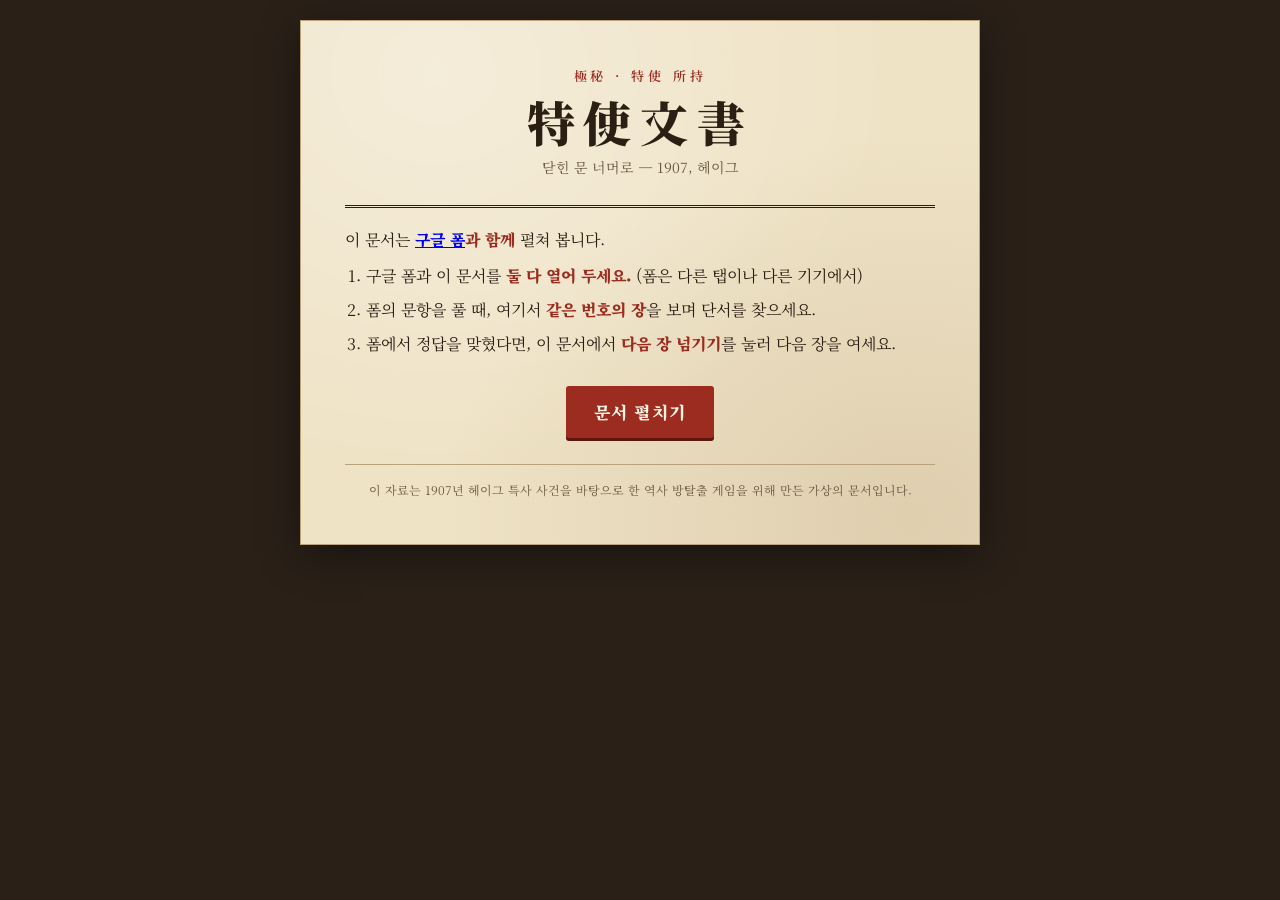
<file: index.html>
<!doctype html>
<html lang="ko">
<head>
<meta charset="utf-8">
<meta name="viewport" content="width=device-width, initial-scale=1, viewport-fit=cover">
<meta name="theme-color" content="#2a2018">
<title>特使文書 — 1907, 헤이그</title>
<link rel="preconnect" href="https://fonts.googleapis.com">
<link rel="preconnect" href="https://fonts.gstatic.com" crossorigin>
<link href="https://fonts.googleapis.com/css2?family=IBM+Plex+Mono:wght@500&family=Noto+Sans+KR:wght@400;700&family=Noto+Serif+KR:wght@400;600;900&display=swap" rel="stylesheet">
<style>
/* 특사가 지니고 다니는 한 권의 문서: 상황마다 한 장씩 이어서 펼친다 */
:root {
  --desk: #2a2018; --paper: #efe3c6; --paper2: #e6d6b2; --ink: #2b1f14; --ink-soft: #6a5640;
  --rule: #b9a27a; --seal: #9b2c1f; --seal-ink: #fbf3e2;
  --serif: 'Noto Serif KR', 'Nanum Myeongjo', 'Batang', serif;
  --sans: 'Noto Sans KR', 'Malgun Gothic', sans-serif;
  --mono: 'IBM Plex Mono', ui-monospace, 'D2Coding', monospace;
  color-scheme: light;
}
* { box-sizing: border-box; -webkit-tap-highlight-color: transparent; }
html { background: var(--desk); }
body { margin: 0; background: var(--desk); color: var(--ink); font-family: var(--serif); font-size: 16px; line-height: 1.75;
  padding: 20px max(12px, env(safe-area-inset-left)) 48px max(12px, env(safe-area-inset-right)); }
button, input { font: inherit; color: inherit; }
[hidden] { display: none !important; }
b { font-weight: 900; }

.sheet { max-width: 680px; margin: 0 auto; background: var(--paper);
  background-image: radial-gradient(ellipse at 20% 10%, rgba(255,255,255,.35), transparent 60%), radial-gradient(ellipse at 90% 95%, rgba(120,80,30,.14), transparent 55%);
  border: 1px solid var(--rule); box-shadow: 0 10px 40px rgba(0,0,0,.44); padding: clamp(20px, 5vw, 44px); display: flex; flex-direction: column; gap: 26px; }

/* 제호 */
.mast { display: flex; flex-direction: column; align-items: center; gap: 6px; text-align: center; }
.mast .tag { font-size: 13px; letter-spacing: .3em; color: var(--seal); font-weight: 600; }
.mast h1 { font-weight: 900; font-size: clamp(34px, 9vw, 48px); letter-spacing: .18em; margin: 0; line-height: 1.15; }
.mast .sub { margin: 0; font-size: 14px; color: var(--ink-soft); }

/* 시작 안내 */
.notice { margin: 0; border-top: 3px double var(--ink); padding-top: 18px; }
.notice ol { margin: 8px 0 0; padding-left: 1.3em; display: flex; flex-direction: column; gap: 6px; }
.notice b { color: var(--seal); }
.start { align-self: center; }

/* 상황 꼬리표 */
.tabs { display: flex; overflow-x: auto; border-top: 3px double var(--ink); border-bottom: 1px solid var(--ink); margin: 0 calc(-1 * clamp(20px, 5vw, 44px)); padding: 0 calc(clamp(20px, 5vw, 44px) - 6px); scrollbar-width: none; }
.tabs::-webkit-scrollbar { display: none; }
.tab { flex: 1 0 auto; min-width: 92px; background: none; border: none; color: var(--ink-soft); padding: 10px 8px; cursor: pointer; display: flex; flex-direction: column; align-items: center; line-height: 1.35; font-family: var(--serif); }
.tab .k { font-size: 11.5px; letter-spacing: .04em; white-space: nowrap; }
.tab .t { font-size: 15.5px; font-weight: 900; white-space: nowrap; }
.tab[aria-selected="true"] { color: var(--seal); background: var(--paper2); box-shadow: inset 0 -3px 0 var(--seal); }
.tab:disabled { opacity: .4; cursor: default; }

/* 한 장 */
.leaf { display: flex; flex-direction: column; gap: 28px; }
.lead { margin: 0; text-align: center; color: var(--ink-soft); font-size: 15px; }
section { display: flex; flex-direction: column; gap: 12px; }
h2 { font-weight: 900; font-size: 21px; margin: 0; display: flex; align-items: baseline; gap: 10px; flex-wrap: wrap; }
h2 .hj { font-size: 14px; font-weight: 600; color: var(--seal); letter-spacing: .12em; }
.intro { margin: 0; color: var(--ink-soft); }
ol.law { list-style: none; margin: 0; padding: 0; display: flex; flex-direction: column; gap: 12px; }
ol.law > li { display: grid; grid-template-columns: 4.2em minmax(0, 1fr); gap: 8px; }
ol.law ul { margin: 6px 0 0; padding-left: 1.1em; }
.jo { font-weight: 900; color: var(--seal); }
.ex { background: var(--paper2); border-left: 3px solid var(--seal); padding: 10px 14px; font-size: 15px; }
.note { font-size: 14px; color: var(--ink-soft); margin: 0; }
.mono { font-family: var(--mono); letter-spacing: .14em; white-space: nowrap; }
.given { display: flex; flex-wrap: wrap; gap: 8px 22px; justify-content: center; font-size: 15px; }
.given b { color: var(--seal); }
.steps { display: flex; flex-direction: column; gap: 10px; background: var(--paper2); border: 1px solid var(--rule); padding: 16px 18px; }
.steps p { margin: 0; display: grid; grid-template-columns: 2.4em minmax(0, 1fr); gap: 6px; }
.steps .m { font-weight: 900; color: var(--seal); }
.eq { font-family: var(--mono); font-size: 15px; font-variant-numeric: tabular-nums; }
.blank { display: inline-block; min-width: 3.2em; border-bottom: 1.5px solid var(--ink); text-align: center; font-family: var(--serif); font-weight: 900; }
.ask { margin: 0; font-weight: 600; text-align: center; }
figure { margin: 0; display: flex; flex-direction: column; gap: 6px; }
figure img { width: 100%; height: auto; display: block; border: 1px solid var(--rule); }
figcaption { font-size: 13px; color: var(--ink-soft); text-align: center; }
.wire { background: var(--paper2); border: 1px solid var(--rule); padding: 16px 0; overflow-x: auto; }
.wire table { border-collapse: collapse; margin: 0 auto; font-family: var(--mono); font-size: clamp(14px, 3.8vw, 17px); }
.wire td { padding: 3px 12px; white-space: nowrap; }
.wire td.n { color: var(--ink-soft); font-size: 12px; text-align: right; padding-right: 6px; font-variant-numeric: tabular-nums; border-right: 1px solid var(--rule); }
.wire td.c { letter-spacing: .16em; }

/* 권점: 중요한 글자 위의 작은 붉은 점 */
.dot { -webkit-text-emphasis: filled dot var(--seal); text-emphasis: filled dot var(--seal);
  -webkit-text-emphasis-position: over; text-emphasis-position: over right; }
/* 일지 빈칸 */
.blanks { background: var(--paper2); border: 1px solid var(--rule); padding: 20px 12px; display: flex; justify-content: center; gap: 10px; }
.blanks span { width: 2.2em; height: 2.2em; border: 1.5px solid var(--ink); background: #fbf5e4; font-size: clamp(20px, 6vw, 26px); }

/* 바꾼 예 / 자음 차례 */
.pairs { background: var(--paper2); border: 1px solid var(--rule); padding: 18px 12px; display: grid; grid-template-columns: auto auto auto; justify-content: center; gap: 8px 16px;
  font-size: clamp(18px, 5vw, 22px); font-weight: 600; }
.pairs .ar { color: var(--seal); }
.pairs .q { color: var(--seal); font-weight: 900; }
.order { display: flex; flex-wrap: wrap; gap: 6px; justify-content: center; align-items: center; font-size: 20px; font-weight: 900; }
.order span { width: 1.9em; height: 1.9em; display: grid; place-items: center; border: 1px solid var(--rule); background: var(--paper2); }
.order i { font-style: normal; color: var(--seal); font-size: 15px; }

/* 별지 */
.annex { border: 1.5px dashed var(--seal); padding: 18px; display: flex; flex-direction: column; gap: 14px; }
.annex p { margin: 0; }
.open { align-self: center; font-family: var(--serif); font-weight: 900; font-size: 16px; letter-spacing: .08em; background: var(--seal); color: var(--seal-ink); border: none; border-radius: 50%;
  width: 112px; height: 112px; cursor: pointer; box-shadow: inset 0 0 0 4px var(--seal), inset 0 0 0 6px var(--seal-ink); line-height: 1.3; }
.open:active { transform: scale(.97); }
.grid2 { display: grid; grid-template-columns: repeat(2, minmax(0, 1fr)); gap: 0 18px; }
.grid2 div { display: grid; grid-template-columns: 3.4em minmax(0, 1fr); gap: 8px; padding: 5px 2px; border-bottom: 1px solid var(--rule); align-items: baseline; }
.grid2 .v { font-weight: 900; text-align: right; font-variant-numeric: tabular-nums; }
.grid2 .s { font-family: var(--mono); letter-spacing: .1em; font-size: 15px; overflow-wrap: anywhere; font-variant-numeric: tabular-nums; }
@media (max-width: 420px) { .grid2 { grid-template-columns: minmax(0, 1fr); } }
.reveal { animation: unfold .5s ease-out; }
@keyframes unfold { from { opacity: .2; transform: translateY(-6px); } to { opacity: 1; transform: none; } }

/* 게임 */
.game { text-align: center; display: flex; flex-direction: column; gap: 16px; align-items: center; }
.game p { margin: 0; }

/* 버튼 */
.btn { display: inline-block; font-family: var(--serif); font-weight: 900; font-size: 17px; letter-spacing: .06em; padding: 11px 28px; border: none; border-radius: 3px; cursor: pointer;
  background: var(--seal); color: var(--seal-ink); box-shadow: 0 3px 0 #5e170f; text-decoration: none; }
.btn:active { transform: translateY(2px); box-shadow: none; }
.btn.small { font-size: 15px; padding: 8px 18px; }

/* 다음 장 열기 */
.gate { border-top: 3px double var(--ink); padding-top: 18px; display: flex; flex-direction: column; align-items: center; gap: 12px; text-align: center; }
.gate p { margin: 0; font-size: 15px; color: var(--ink-soft); }
.gate .row { display: flex; gap: 8px; justify-content: center; }
.gate input { width: 190px; max-width: 56vw; font-size: 17px; padding: 8px 10px; border: 1.5px solid var(--ink); background: #fbf5e4; text-align: center; border-radius: 3px; }
.msg { min-height: 22px; font-size: 14px; font-family: var(--sans); color: var(--seal); }
.shake { animation: shake .4s; }
@keyframes shake { 20%,60% { transform: translateX(-6px); } 40%,80% { transform: translateX(6px); } }

footer { font-size: 12px; color: var(--ink-soft); text-align: center; border-top: 1px solid var(--rule); padding-top: 14px; }
</style>
</head>
<body>
<article class="sheet">
  <header class="mast">
    <span class="tag">極秘 · 特使 所持</span>
    <h1>特使文書</h1>
    <p class="sub">닫힌 문 너머로 — 1907, 헤이그</p>
  </header>

  <div id="intro" class="leaf">
    <div class="notice">
      이 문서는 <b><a href="https://docs.google.com/forms/d/e/1FAIpQLSfGLf0fJa8Nw4AVo9U66gaMhye-Q41zQfN_3yymcLsuOunLZw/viewform" target="_blank" rel="noopener">구글 폼</a>과 함께</b> 펼쳐 봅니다.
      <ol>
        <li>구글 폼과 이 문서를 <b>둘 다 열어 두세요.</b> (폼은 다른 탭이나 다른 기기에서)</li>
        <li>폼의 문항을 풀 때, 여기서 <b>같은 번호의 장</b>을 보며 단서를 찾으세요.</li>
        <li>폼에서 정답을 맞혔다면, 이 문서에서 <b>다음 장 넘기기</b>를 눌러 다음 장을 여세요.</li>
      </ol>
    </div>
    <button id="btnStart" class="btn start" type="button">문서 펼치기</button>
  </div>

  <nav class="tabs" id="tabs" role="tablist" aria-label="상황 선택" hidden></nav>
  <div id="leaf" class="leaf" hidden></div>

  <footer>이 자료는 1907년 헤이그 특사 사건을 바탕으로 한 역사 방탈출 게임을 위해 만든 가상의 문서입니다.</footer>
</article>

<script>
'use strict';
// SHA-256 (crypto.subtle을 쓸 수 없는 환경용)
function sha256js(str) {
  const bytes = new TextEncoder().encode(str);
  const rr = (v, n) => (v >>> n) | (v << (32 - n));
  const K = [], H0 = [], comp = {};
  for (let c = 2, n = 0; n < 64; c++) {
    if (comp[c]) continue;
    for (let i = c * c; i < 400; i += c) comp[i] = 1;
    if (n < 8) H0[n] = (Math.pow(c, 1 / 2) * 4294967296) | 0;
    K[n++] = (Math.pow(c, 1 / 3) * 4294967296) | 0;
  }
  const len = bytes.length, total = ((len + 9 + 63) >> 6) << 6;
  const buf = new Uint8Array(total);
  buf.set(bytes); buf[len] = 0x80;
  const bits = len * 8, dv = new DataView(buf.buffer);
  dv.setUint32(total - 4, bits >>> 0); dv.setUint32(total - 8, Math.floor(bits / 4294967296));
  let h = H0.slice();
  const w = new Array(64);
  for (let off = 0; off < total; off += 64) {
    for (let i = 0; i < 16; i++) w[i] = dv.getInt32(off + i * 4);
    for (let i = 16; i < 64; i++) {
      const a = w[i - 15], b = w[i - 2];
      w[i] = (w[i - 16] + (rr(a, 7) ^ rr(a, 18) ^ (a >>> 3)) + w[i - 7] + (rr(b, 17) ^ rr(b, 19) ^ (b >>> 10))) | 0;
    }
    let [A, B, C, D, E, F, G, Hh] = h;
    for (let i = 0; i < 64; i++) {
      const t1 = (Hh + (rr(E, 6) ^ rr(E, 11) ^ rr(E, 25)) + ((E & F) ^ (~E & G)) + K[i] + w[i]) | 0;
      const t2 = ((rr(A, 2) ^ rr(A, 13) ^ rr(A, 22)) + ((A & B) ^ (A & C) ^ (B & C))) | 0;
      Hh = G; G = F; F = E; E = (D + t1) | 0; D = C; C = B; B = A; A = (t1 + t2) | 0;
    }
    h = [A, B, C, D, E, F, G, Hh].map((v, i) => (v + h[i]) | 0);
  }
  return h.map(v => (v >>> 0).toString(16).padStart(8, '0')).join('');
}

(() => {
  const SALT = 'hub1|';
  async function sha(s) {
    const str = (SALT + s).normalize('NFC');
    try {
      if (window.crypto && crypto.subtle) {
        const b = await crypto.subtle.digest('SHA-256', new TextEncoder().encode(str));
        return Array.from(new Uint8Array(b), x => x.toString(16).padStart(2, '0')).join('');
      }
    } catch (e) {}
    return sha256js(str);
  }
  // 대소문자·띄어쓰기 무시
  const norm = v => String(v || '').trim().toUpperCase().replace(/\s+/g, '').normalize('NFC');

  // ---------- 상황별 문서 ----------
  const lawList = items => `<ol class="law">${items.map((t, i) => `<li><span class="jo">제${i + 1}조</span><span>${t}</span></li>`).join('')}</ol>`;
  const annex = (id, text) => `<section><h2>별지 <span class="hj">別紙</span></h2>
    <div class="annex"><p data-note="${id}">${text}</p><button class="open" type="button" data-open="${id}">별지<br>펼치기</button><div class="${['annex1', 'annex5'].includes(id) ? '' : 'grid2'}" id="${id}" hidden></div></div></section>`;
  const pairs = rows => `<div class="pairs">${rows.map(([a, b, q]) => `<span>${a}</span><span class="ar">→</span><span${q ? ' class="q"' : ''}>${b}</span>`).join('')}</div>`;

  const CASE1 = `
    <p class="lead">대한제국, 한성부 경운궁. 통감부 검문에 걸려도 들키지 않도록 밀지의 목적지를 암호로 바꿔 적어라.</p>
    <section>
      <h2>내관의 쪽지 <span class="hj">內官 書紙</span></h2>
      <p class="intro">내관이 궁에서 쓰던 암호 연습 쪽지를 건네주었다. 법식은 적혀 있지 않고, 바꾼 예만 <span class="dot">기</span>록되어 있다.</p>
      ${pairs([['이준', '지쿤'], ['경운궁', '녕춘룽'], ['한성', '간정']])}
    </section>
    <section>
      <h2>밀지 <span class="hj">密旨</span></h2>
      ${pairs([['헤이그', '？', true]])}
      <p class="ask">같은 법식으로 목적지를 바꿔 적으라.</p>
    </section>
    ${annex('annex1', '법식이 보이지 않거든 별지를 펼쳐라. 내관이 쓰던 문서의 한 구석이다.')}`;

  const CASE2 = `
    <p class="lead">접선 장소에 나타난 자가 참된 동지인지, 일본의 첩자인지 가려내라. 첩자는 <span class="dot">억</span>지로 꾸민 증표를 내민다.</p>
    <section>
      <h2>증표 확인법 <span class="hj">證票 確認法</span></h2>
      <p class="intro">접선하는 자가 참된 동지인지 가리려면, 그가 내민 증표수를 아래 법식으로 확인하라.</p>
      ${lawList([
        '동지들은 모두 아는 두 수가 있으니, <b>공수(公數) 甲과 乙</b>이라. 누구에게 알려져도 무방하다.',
        '접선하는 자는 자기만 아는 방법으로 만든 <b>증표수(證票數)</b>를 내민다.',
        '증표수를 <b>乙번 거듭 곱한</b> 뒤, 그 값을 <b>甲으로 나누어 나머지</b>를 구한다.',
        '그 나머지가 미리 약속한 <b>암구수(暗口數)</b>와 같으면 참된 동지요, 다르면 첩자다.',
      ])}
      <p class="note">※ "나머지"란 어떤 수를 다른 수로 나누고 남는 수를 말한다. 예를 들어 17을 5로 나누면 몫은 3, 나머지는 2다. (17 = 5 × 3 + 2)</p>
    </section>
    <section>
      <h2>접선 기록 <span class="hj">接線 記錄</span></h2>
      <div class="given"><span>공수 甲 = <b>55</b></span><span>공수 乙 = <b>3</b></span><span>내민 증표수 = <b>12</b></span></div>
      <div class="steps">
        <p><span class="m">(가)</span><span>증표수 12를 乙번, 곧 3번 거듭 곱하면<br><span class="eq">12 × 12 × 12 = 1728</span></span></p>
        <p><span class="m">(나)</span><span>1728을 甲, 곧 55로 나누면<br><span class="eq">1728 = 55 × <span class="blank">몫</span> + <span class="blank">나머지</span></span></span></p>
        <p><span class="m">(다)</span><span>이 나머지가 약속한 암구수와 같으니, 이 자는 참된 동지다.</span></p>
      </div>
      <p class="ask">(나)에서 몫과 나머지를 더한 값은?</p>
    </section>
    ${annex('annex2', '나눗셈이 막히면 별지를 펼쳐라. 甲(55)을 거듭 더해 둔 표다.')}`;

  const CASE3 = `
    <p class="lead">이범진이 남긴 전보를 해독해 접선 장소와 시간을 알아내라.</p>
    <section>
      <h2>밀전 해독법 <span class="hj">密電 解讀法</span></h2>
      <p class="intro">이 전보는 공사관에서만 쓰는 숫자 암호로 적은 것이니, 아래 법식을 따라 풀라.</p>
      ${lawList([
        '서양 글자 한 자마다 암호표에 정해진 수가 있으니, 이를 <b>본수(本數)</b>라 한다.',
        '본수는 더 나눌 수 없는 수, 곧 <b>소수(素數)들의 곱</b>으로 풀어 적되, 작은 수부터 차례로 적는다.',
        `각 소수는 점과 획으로 적는다.<ul><li>점(<span class="mono">.</span>) 하나는 <b>하나</b>요, 획(<span class="mono">-</span>) 하나는 <b>열</b>이라.</li>
          <li>이어 적은 것은 <b>더하고</b>, 띄어 적은 것은 서로 <b>곱한다</b>.</li></ul>`,
        '줄을 바꾸면 다음 글자다.',
        '글자 사이의 <b>빈칸도 한 글자</b>로 치니, 빠뜨리지 말라.',
        '예시<div class="ex"><span class="mono">------.......</span><br>획 여섯(60)에 점 일곱(7)을 더<span class="dot">하</span>니 <b>67</b>이요, 암호표에서 67은 <b>C</b>라.</div>',
      ])}
    </section>
    <section>
      <h2>숫자 암호표 <span class="hj">數字 暗號表</span></h2>
      <figure><img src="hints/cipher-table.webp" width="1421" height="1107" alt="본수와 글자를 맞춘 대한제국 숫자 암호표. 32는 빈칸, 65부터 90까지가 A부터 Z.">
        <figcaption>본수를 찾았으면 이 표에서 글자로 바꾸라.</figcaption></figure>
    </section>
    <section>
      <h2>전보 본문 <span class="hj">電報 本文</span></h2>
      <div class="wire" role="region" aria-label="전보 본문" tabindex="0"><table id="wire"></table></div>
      <p class="ask">위 전보가 가리키는 바를 서양 글자로 옮겨 적으라.</p>
    </section>
    ${annex('annex3', '점을 일일이 세기 어려우면 별지를 펼쳐라. 2부터 89까지의 소수를 점과 획으로 미리 적어둔 표다.')}`;

  const GAME = `
    <p class="lead">회의장 문 앞에서 돌아선 밤. 방을 살피고 단서를 모아 세계에 목소리를 전하<span class="dot">라</span>.</p>
    <div class="game"><p>여기서부터는 헤이그 방탈출 게임으로 진행합니다.<br>게임을 마치면 받은 쪽지를 폼에 적으세요.</p>
      <a class="btn" href="game/">헤이그로 들어가기</a></div>`;
  const CASE5 = `
    <p class="lead">1907년 7월, 귀국길에 오른 증기선 위. 김도진은 헤이그까지의 일을 일지에 옮겨 적으려 한다.</p>
    <section>
      <h2>일지 첫 장 <span class="hj">日誌</span></h2>
      <p class="intro">이 일지의 첫 문장은 이미 적혀 있다. 지나온 길 위에, 붉은 점으로.</p>
      <div class="blanks" aria-label="빈칸 네 개"><span></span><span></span><span></span><span></span></div>
      <p class="ask">일지의 첫 문장을 적으라.</p>
    </section>
    ${annex('annex5', '어디를 봐야 할지 모르겠거든 별지를 펼쳐라.')}`;

  // answer: 이 문항 정답의 해시(맞게 적어야 다음 장이 열림). null이면 '다음 장 넘기기' 버튼으로 넘어간다.
  const QS = [
    { k: '상황 1', t: '밀지 암호', html: CASE1, answer: null },
    { k: '상황 2', t: '증표 확인', html: CASE2, answer: null },
    { k: '상황 3', t: '밀전 해독', html: CASE3, answer: null },
    { k: '상황 4', t: '닫힌 문 너머로', html: GAME, answer: null },
    { k: '상황 5', t: '귀국 일지', html: CASE5, answer: null },
  ];

  // 별지 표 내용
  const ANNEX = {
    annex5: { note: '권점(圈點)은 옛 문서에서 중요한 글자 위에 찍던 붉은 점이다. 지나온 장의 글자들을 다시 살펴라. 장의 차례대로 읽으면 된다.' },
    annex1: { note: '자음의 차례 — 끝에 다다르면 처음으로 돌아간다. 바뀐 칸 수를 글자마다 세어보라.',
      html: () => `<div class="order" aria-label="자음 순서">${'ㄱㄴㄷㄹㅁㅂㅅㅇㅈㅊㅋㅌㅍㅎ'.split('').map(c => `<span>${c}</span>`).join('')}<i>↺ ㄱ</i></div>` },
    annex2: { note: '甲(55) 배수표 — 1728을 넘지 않는 가장 큰 수를 찾아라.',
      rows: () => Array.from({ length: 35 }, (_, i) => ['× ' + (i + 1), String(55 * (i + 1))]) },
    annex3: { note: '소수 점획표 — 전보의 모양과 같은 것을 찾아라.',
      rows: () => { const r = []; for (let n = 2; n < 90; n++) { let p = true; for (let d = 2; d * d <= n; d++) if (n % d === 0) { p = false; break; } if (p) r.push([String(n), '-'.repeat(Math.floor(n / 10)) + '.'.repeat(n % 10)]); } return r; } },
  };
  const WIRE = ['------.......', '-------...', '.. .. ... .......', '--------.........', '.. .. .. .. ..', '.. .. .. ... ...', '..... -...', '.. .. -.........', '.. .. -.........',
    '.. .. .. .. ..', '.. .. .. .. .....', '....... -.', '.. .. .. .. ..', '.. ... -...', '-------...', '.. ... -...', '... --...'];

  // ---------- 진행 저장 ----------
  // 답 확인을 넣기 전의 진행 기록으로 장이 열려 있지 않도록 키를 바꿨다
  const KEY = 'hague1907_hub_v2';
  let S = { started: false, unlocked: 0, cur: 0, annex: {} };
  try { Object.assign(S, JSON.parse(localStorage.getItem(KEY) || '{}')); } catch (e) {}
  S.annex = S.annex || {};
  const save = () => { try { localStorage.setItem(KEY, JSON.stringify(S)); } catch (e) {} };

  const $ = s => document.querySelector(s);
  function el(tag, attrs, html) {
    const e = document.createElement(tag);
    if (attrs) for (const k in attrs) e.setAttribute(k, attrs[k]);
    if (html != null) e.innerHTML = html;
    return e;
  }

  function renderTabs() {
    const nav = $('#tabs'); nav.innerHTML = '';
    QS.forEach((q, i) => {
      const locked = i > S.unlocked;
      const b = el('button', { class: 'tab', role: 'tab', type: 'button', 'aria-selected': String(i === S.cur) },
        `<span class="k">${q.k}</span><span class="t">${locked ? '🔒 ' : ''}${q.t}</span>`);
      b.disabled = locked;
      b.onclick = () => go(i);
      nav.appendChild(b);
    });
    const on = nav.children[S.cur];
    if (on) on.scrollIntoView({ block: 'nearest', inline: 'center' });
  }

  function go(i) {
    S.cur = Math.max(0, Math.min(i, S.unlocked)); save();
    renderTabs(); renderLeaf();
    window.scrollTo({ top: 0 });
  }

  function openAnnex(id, anim) {
    const box = document.getElementById(id); if (!box) return;
    const wrap = box.parentElement;
    wrap.querySelector('[data-open]').hidden = true;
    wrap.querySelector('[data-note]').textContent = ANNEX[id].note;
    box.innerHTML = ANNEX[id].html ? ANNEX[id].html() : '';
    if (ANNEX[id].rows) ANNEX[id].rows().forEach(([v, s]) => {
      const d = el('div'); d.append(el('span', { class: 'v' }), el('span', { class: 's' }));
      d.firstChild.textContent = v; d.lastChild.textContent = s; box.appendChild(d);
    });
    box.hidden = !box.innerHTML;
    if (anim) box.classList.add('reveal');
  }

  function renderLeaf() {
    const i = S.cur, q = QS[i], leaf = $('#leaf');
    leaf.innerHTML = q.html;

    const wire = leaf.querySelector('#wire');
    if (wire) WIRE.forEach((l, n) => { const tr = el('tr', null, `<td class="n">${n + 1}</td><td class="c"></td>`); tr.lastChild.textContent = l; wire.appendChild(tr); });
    leaf.querySelectorAll('[data-open]').forEach(b => {
      const id = b.dataset.open;
      b.onclick = () => { openAnnex(id, true); S.annex[id] = 1; save(); };
      if (S.annex[id]) openAnnex(id, false);
    });

    if (i === QS.length - 1) return;
    const gate = el('div', { class: 'gate' });
    if (!q.answer) {
      if (S.unlocked <= i) gate.appendChild(el('p', null, `폼의 ${i + 1}번 문항을 풀었다면 다음 장으로 넘어가세요.`));
      const b = el('button', { class: 'btn', type: 'button' }, '다음 장 넘기기');
      b.onclick = () => unlock(i);
      gate.appendChild(b);
    } else {
      gate.appendChild(el('p', null, q.gateText || `폼의 ${i + 1}번 문항에 적은 답을 여기에도 적으면 다음 장이 열립니다.`));
      const row = el('div', { class: 'row' });
      const inp = el('input', { type: 'text', placeholder: `${i + 1}번 답`, autocomplete: 'off', spellcheck: 'false' });
      const b = el('button', { class: 'btn small', type: 'button' }, '확인');
      const msg = el('div', { class: 'msg' });
      let busy = false;
      const check = async () => {
        if (busy || !inp.value.trim()) return;
        busy = true;
        const ok = (await sha(i + '|' + norm(inp.value))) === q.answer;
        busy = false;
        if (ok) { unlock(i); return; }
        row.classList.remove('shake'); void row.offsetWidth; row.classList.add('shake');
        msg.textContent = '폼에 적은 답과 맞지 않는 것 같습니다. 다시 확인해 보세요.';
      };
      b.onclick = check;
      inp.addEventListener('keydown', e => { if (e.key === 'Enter') check(); });
      row.append(inp, b); gate.append(row, msg);
    }
    leaf.appendChild(gate);
  }
  function unlock(i) { S.unlocked = Math.max(S.unlocked, i + 1); save(); go(i + 1); }

  function start() {
    S.started = true; save();
    $('#intro').hidden = true; $('#tabs').hidden = false; $('#leaf').hidden = false;
    go(S.cur);
  }

  $('#btnStart').onclick = start;
  // 게임 엔딩의 '5번 문항 진행하기'에서 왔을 때 (?q=5)
  const want = +(new URLSearchParams(location.search).get('q') || 0);
  // 폼의 [특사문서] 링크(?q=N)로 처음 들어온 경우에도 그 장이 바로 열리게 한다.
  // 앞 장에 답 확인(answer)이 걸려 있지 않을 때만 건너뛰어 연다.
  if (want >= 1 && want <= QS.length) {
    const k = want - 1;
    if (QS.slice(0, k).every(q => !q.answer)) { S.unlocked = Math.max(S.unlocked, k); save(); }
    S.cur = k; start();
  }
  else if (S.started) start();
})();
</script>
</body>
</html>
</file>
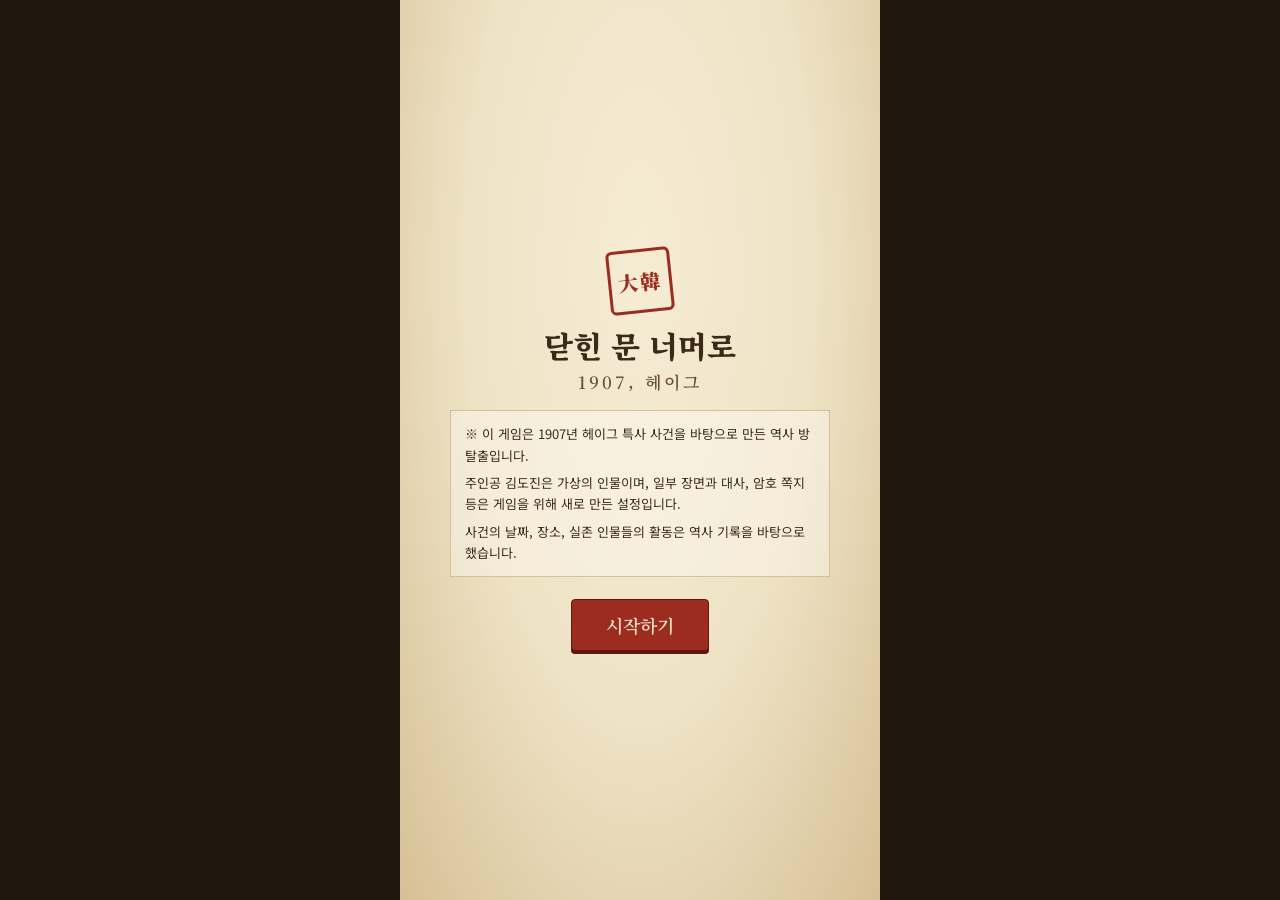
<file: game/index.html>
<!doctype html>
<html lang="ko">
<head>
<meta charset="utf-8">
<meta name="viewport" content="width=device-width, initial-scale=1, viewport-fit=cover">
<meta name="theme-color" content="#3b2a1a">
<title>닫힌 문 너머로 — 1907, 헤이그</title>
<link rel="preconnect" href="https://fonts.googleapis.com">
<link rel="preconnect" href="https://fonts.gstatic.com" crossorigin>
<link href="https://fonts.googleapis.com/css2?family=Nanum+Gothic+Coding:wght@400;700&family=Nanum+Pen+Script&family=Noto+Sans+KR:wght@400;700&family=Noto+Serif+KR:wght@400;600;900&display=swap" rel="stylesheet">
<link rel="stylesheet" href="style.css">
</head>
<body>
<div id="app">
  <!-- 시작 화면 -->
  <section id="title" class="screen">
    <div class="title-inner">
      <div class="title-seal">大韓</div>
      <h1>닫힌 문 너머로<small>1907, 헤이그</small></h1>
      <div class="notice">
        <p>※ 이 게임은 1907년 헤이그 특사 사건을 바탕으로 만든 역사 방탈출입니다.</p>
        <p>주인공 김도진은 가상의 인물이며, 일부 장면과 대사, 암호 쪽지 등은 게임을 위해 새로 만든 설정입니다.</p>
        <p>사건의 날짜, 장소, 실존 인물들의 활동은 역사 기록을 바탕으로 했습니다.</p>
      </div>
      <button id="btnStart" class="btn big">시작하기</button>
      <button id="btnContinue" class="btn ghost" hidden>이어서 하기</button>
    </div>
  </section>

  <!-- 게임 화면 -->
  <section id="game" class="screen" hidden>
    <header id="hud">
      <div id="place"></div>
      <div class="hud-row">
        <div id="gauge" aria-label="감시 게이지">
          <svg class="eye" viewBox="0 0 40 24" aria-hidden="true"><defs><clipPath id="eyeClip"><path d="M2 12 Q20 -4 38 12 Q20 28 2 12Z"/></clipPath></defs><g clip-path="url(#eyeClip)"><rect width="40" height="24" fill="#f3e8cc"/><circle cx="20" cy="12" r="7" fill="#7a2418"/><circle cx="20" cy="12" r="3" fill="#1a0f08"/><rect class="lid" x="0" y="0" width="40" height="24" fill="#3b2a1a"/></g><path d="M2 12 Q20 -4 38 12 Q20 28 2 12Z" fill="none" stroke="#3b2a1a" stroke-width="1.6"/></svg>
          <div class="gbar"><div class="gfill"></div></div>
          <span class="gnum" hidden>0</span>
        </div>
      </div>
      <nav id="roomNav"></nav>
      <button id="btnMenu" class="icon-btn" aria-label="메뉴">☰</button>
    </header>
    <main id="sceneWrap">
      <div id="scene"></div>
      <div id="zoom" class="layer" hidden>
        <div class="layer-head"><span class="layer-title"></span><button class="icon-btn close" aria-label="닫기">✕</button></div>
        <div class="layer-body"></div>
      </div>
      <div id="itemView" class="layer" hidden>
        <div class="layer-head"><span class="layer-title"></span><button class="icon-btn close" aria-label="닫기">✕</button></div>
        <div class="layer-body"></div>
      </div>
    </main>
    <footer id="inventory"><div class="inv-label">소지품</div><div id="invList"></div></footer>
    <div id="pulse"></div>
  </section>

  <!-- 엔딩 -->
  <section id="ending" class="screen" hidden></section>

  <!-- 대사창 -->
  <div id="dialog" hidden>
    <div class="dbox">
      <div class="dport"></div>
      <div class="dmain"><div class="dname"></div><div class="dtext"></div></div>
      <div class="dnext">▼</div>
    </div>
  </div>

  <!-- 메뉴 -->
  <div id="menu" hidden>
    <div class="menu-box">
      <button id="btnSound" class="btn">소리: 켜짐</button>
      <button id="btnReset" class="btn">처음부터 다시 하기</button>
      <button id="btnMenuClose" class="btn ghost">닫기</button>
    </div>
  </div>

  <!-- 장소·날짜 카드 -->
  <div id="card" hidden><div class="card-inner"><div class="card-rule"></div><div class="card-text"></div><div class="card-rule"></div></div></div>

  <div id="toast"></div>
</div>
<script src="game.js"></script>
</body>
</html>
</file>
<file: game/style.css>
:root {
  --paper: #efe3c6;
  --paper2: #e4d3ab;
  --paper3: #d6c095;
  --ink: #3b2a1a;
  --ink2: #6b5338;
  --seal: #9b2c1f;
  --dark: #1f160d;
  --gold: #e8b92f;
  --serif: 'Noto Serif KR', 'Noto Serif CJK KR', 'Batang', 'AppleMyungjo', serif;
  --sans: 'Noto Sans KR', 'Malgun Gothic', 'Apple SD Gothic Neo', sans-serif;
}
* { box-sizing: border-box; -webkit-tap-highlight-color: transparent; }
html, body { margin: 0; height: 100%; background: var(--dark); color: var(--ink); font-family: var(--serif); }
body { overscroll-behavior: none; }
button { font: inherit; color: inherit; }
[hidden] { display: none !important; }

#app {
  position: relative; max-width: 480px; margin: 0 auto; height: 100vh; height: 100dvh;
  background: var(--paper); overflow: hidden;
  user-select: none; -webkit-user-select: none; -webkit-touch-callout: none;
}
.screen { position: absolute; inset: 0; }

/* 종이 질감 */
.paper-tex {
  background-color: var(--paper);
  background-image:
    radial-gradient(ellipse at 20% 10%, rgba(255,255,255,.35), transparent 60%),
    radial-gradient(ellipse at 80% 90%, rgba(120,80,30,.18), transparent 60%),
    repeating-linear-gradient(0deg, rgba(90,60,20,.03) 0 1px, transparent 1px 3px);
}

/* ---------- 버튼 ---------- */
.btn {
  display: inline-block; border: 1.5px solid var(--ink); background: var(--paper2);
  padding: 10px 18px; border-radius: 4px; font-weight: 600; font-size: 15px; cursor: pointer;
  box-shadow: 0 2px 0 var(--ink);
}
.btn:active { transform: translateY(2px); box-shadow: none; }
.btn.big { font-size: 18px; padding: 12px 34px; background: var(--seal); color: var(--paper); border-color: #5e170f; box-shadow: 0 3px 0 #5e170f; }
.btn.ghost { background: transparent; box-shadow: none; }
.btn.small { padding: 6px 12px; font-size: 13px; }
.btn:disabled { opacity: .4; pointer-events: none; }
.icon-btn { border: none; background: transparent; font-size: 20px; padding: 4px 8px; cursor: pointer; color: inherit; }

/* ---------- 시작 화면 ---------- */
#title { display: flex; align-items: center; justify-content: center; padding: 24px 20px; overflow-y: auto;
  background: radial-gradient(ellipse at 50% 30%, #f6ecd4, var(--paper) 50%, var(--paper3)); }
.title-inner { text-align: center; max-width: 380px; }
.title-seal { width: 64px; height: 64px; margin: 0 auto 14px; border: 3px solid var(--seal); color: var(--seal);
  display: flex; align-items: center; justify-content: center; font-weight: 900; font-size: 20px; border-radius: 6px;
  transform: rotate(-6deg); letter-spacing: 2px; }
#title h1 { font-weight: 900; font-size: 30px; margin: 0 0 18px; line-height: 1.25; }
#title h1 small { display: block; font-size: 17px; font-weight: 600; color: var(--ink2); margin-top: 6px; letter-spacing: 3px; }
.notice { text-align: left; font-size: 13px; line-height: 1.65; background: rgba(255,255,255,.35); border: 1px solid var(--paper3);
  padding: 12px 14px; margin-bottom: 22px; font-family: var(--sans); }
.notice p { margin: 0 0 6px; }
.notice p:last-child { margin: 0; }
#btnContinue { display: block; margin: 12px auto 0; }

/* ---------- HUD ---------- */
#game { display: flex; flex-direction: column; }
#hud { background: var(--ink); color: var(--paper); padding: 6px 12px 0; flex: none; }
#place { font-size: 12.5px; letter-spacing: .3px; opacity: .92; white-space: nowrap; overflow: hidden; text-overflow: ellipsis; }
.hud-row { display: flex; align-items: center; gap: 8px; margin-top: 2px; }
#gauge { flex: 1; display: flex; align-items: center; gap: 6px; position: relative; }
#gauge .eye { font-size: 16px; }
.gbar { flex: 1; height: 8px; background: #5b4630; border-radius: 4px; overflow: hidden; }
.gfill { height: 100%; width: 0; background: linear-gradient(90deg, #c9a24a, var(--seal)); transition: width .3s; }
.gnum { width: 30px; text-align: right; font-family: var(--sans); font-size: 13px; font-weight: 700; }
#gauge.off { visibility: hidden; }
#gauge.hit .gbar { animation: ghit .5s; }
@keyframes ghit { 0%,100% { transform: none; } 25% { transform: translateX(-3px); } 75% { transform: translateX(3px); } }
.gfloat { position: absolute; right: 34px; top: -2px; color: #ff9b84; font-weight: 700; font-family: var(--sans); font-size: 13px;
  animation: gfloat 1s forwards; pointer-events: none; }
@keyframes gfloat { from { opacity: 1; transform: none; } to { opacity: 0; transform: translateY(-14px); } }
#roomNav { display: flex; gap: 4px; overflow-x: auto; padding: 6px 0 6px; scrollbar-width: none; }
#roomNav::-webkit-scrollbar { display: none; }
#roomNav button { flex: none; border: 1px solid #8a7050; background: transparent; color: var(--paper); font-size: 12.5px;
  padding: 4px 10px; border-radius: 12px; cursor: pointer; }
#roomNav button.on { background: var(--paper); color: var(--ink); border-color: var(--paper); font-weight: 600; }

/* ---------- 장면 ---------- */
#sceneWrap { position: relative; flex: 1; min-height: 0; overflow: hidden; background: #2a1d12; }
#scene { position: absolute; inset: 0; }
#scene svg.room { width: 100%; height: 100%; display: block; }
#scene .obj { cursor: default; }
#scene .ph { pointer-events: none; }
#scene .hit { fill: transparent; }
#scene.has-img .ph { display: none; }
.dim-layer { transition: opacity .8s; pointer-events: none; }
.ripple { position: absolute; width: 36px; height: 36px; margin: -18px 0 0 -18px; border-radius: 50%;
  border: 2px solid rgba(255,240,200,.75); pointer-events: none; animation: ripple .5s ease-out forwards; z-index: 5; }
@keyframes ripple { from { transform: scale(.3); opacity: 1; } to { transform: scale(1.6); opacity: 0; } }
.obj.tapped { animation: tapbump .25s; transform-box: fill-box; transform-origin: center; }
@keyframes tapbump { 50% { transform: scale(1.03); } }

/* 방 3 붉은 맥동 */
#pulse { position: absolute; inset: 0; pointer-events: none; z-index: 35; opacity: 0;
  box-shadow: inset 0 0 40px 8px rgba(170,20,10,.75); }
#pulse.on { animation: pulse 1s infinite ease-in-out; }
@keyframes pulse { 0%,100% { opacity: .25; } 50% { opacity: 1; } }

/* ---------- 확대 레이어 ---------- */
.layer { position: absolute; inset: 0; display: flex; flex-direction: column; z-index: 20; background: rgba(20,13,6,.94); }
#itemView { z-index: 40; background: rgba(20,13,6,.96); }
.layer-head { display: flex; align-items: center; justify-content: space-between; color: var(--paper); padding: 6px 8px 6px 14px; flex: none; }
.layer-title { font-weight: 600; font-size: 15px; }
.layer-body { flex: 1; overflow-y: auto; padding: 4px 12px 16px; color: var(--ink); -webkit-overflow-scrolling: touch; }
.sheet { background: var(--paper); border-radius: 3px; padding: 14px; box-shadow: 0 4px 14px rgba(0,0,0,.5); position: relative; line-height: 1.6; }
.sheet + .sheet, .sheet + .row, .row + .sheet { margin-top: 12px; }
.sheet h3 { margin: 0 0 8px; font-size: 15px; }
.muted { color: var(--ink2); font-size: 13px; }
.row { display: flex; gap: 8px; align-items: center; justify-content: center; flex-wrap: wrap; }
.msg { min-height: 22px; text-align: center; font-size: 14px; color: var(--paper); margin: 8px 0; font-family: var(--sans); }
.msg.err { color: #ff9b84; }
.msg.ok { color: #c7e59b; }
.desc { color: var(--paper); font-size: 14px; line-height: 1.6; margin: 0 0 10px; }

/* 입력칸 */
.answer { display: flex; gap: 8px; justify-content: center; margin-top: 12px; }
.answer input { width: 160px; font: inherit; font-size: 18px; padding: 8px 10px; border: 1.5px solid var(--ink); background: #fbf5e4;
  text-align: center; letter-spacing: 3px; border-radius: 3px; color: var(--ink); user-select: text; -webkit-user-select: text; }
.shake { animation: shake .4s; }
@keyframes shake { 20%,60% { transform: translateX(-6px); } 40%,80% { transform: translateX(6px); } }

/* 힌트 */
.hintbox { margin-top: 14px; border-top: 1px dashed #7a6448; padding-top: 10px; color: var(--paper); font-family: var(--sans); font-size: 13.5px; }
.hintbox ol { margin: 6px 0 8px; padding-left: 20px; line-height: 1.6; }
.hint-toggle { display: block; margin: 16px auto 0; background: transparent; border: 1px solid #8a7050; color: #d9c7a0; border-radius: 14px;
  padding: 5px 14px; font-size: 13px; cursor: pointer; font-family: var(--sans); }

/* ---------- 인벤토리 ---------- */
#inventory { flex: none; background: #2e2114; border-top: 2px solid #5b4630; display: flex; align-items: center; z-index: 30; position: relative;
  padding: 6px 0 calc(6px + env(safe-area-inset-bottom)); }
.inv-label { writing-mode: vertical-rl; color: #b9a27a; font-size: 11px; padding: 0 4px 0 8px; letter-spacing: 2px; }
#invList { flex: 1; display: flex; gap: 6px; overflow-x: auto; padding: 0 8px; min-height: 60px; scrollbar-width: thin; }
.inv { flex: none; width: 58px; height: 60px; background: var(--paper2); border: 1px solid #8a7050; border-radius: 4px;
  display: flex; flex-direction: column; align-items: center; justify-content: center; cursor: pointer; touch-action: pan-x; position: relative; }
.inv .ic { font-size: 24px; line-height: 1; height: 28px; display: flex; align-items: center; }
.inv .ic svg { width: 32px; height: 22px; }
.inv .nm { font-size: 10px; margin-top: 3px; text-align: center; line-height: 1.15; font-family: var(--sans); padding: 0 2px; }
.inv.new::after { content: ''; position: absolute; top: 3px; right: 3px; width: 7px; height: 7px; background: var(--seal); border-radius: 50%; }
.inv.lifting { opacity: .35; }
.inv-empty { color: #7a6448; font-size: 12px; align-self: center; font-family: var(--sans); }

/* 드래그 고스트 */
.drag-ghost { position: fixed; z-index: 100; pointer-events: none; transform: translate(-50%, -60%) scale(1.08); opacity: .92;
  filter: drop-shadow(0 6px 10px rgba(0,0,0,.4)); margin: 0; }
.lifting { opacity: .35; }
.drop-hl.over { outline: 2px dashed var(--gold); outline-offset: 2px; }
.fly-back { transition: transform .25s, opacity .25s; }

/* ---------- 대사창 ---------- */
#dialog { position: absolute; inset: 0; z-index: 50; display: flex; align-items: flex-end; padding: 10px 10px calc(14px + env(safe-area-inset-bottom));
  background: linear-gradient(transparent 55%, rgba(0,0,0,.35)); cursor: pointer; }
#dialog.dark { background: rgba(15,10,5,.92); }
.dbox { width: 100%; background: var(--paper); border: 2px solid var(--ink); border-radius: 4px; padding: 12px 14px 22px; position: relative;
  box-shadow: 0 6px 18px rgba(0,0,0,.5); min-height: 96px; }
.dname { font-weight: 900; color: var(--seal); font-size: 14px; margin-bottom: 4px; }
.dname:empty { display: none; }
.dtext { font-size: 15.5px; line-height: 1.7; white-space: pre-line; }
.dtext.narr { font-style: normal; color: var(--ink2); }
.dnext { position: absolute; right: 12px; bottom: 6px; font-size: 11px; color: var(--ink2); animation: blink 1s infinite; }
@keyframes blink { 50% { opacity: 0; } }

/* ---------- 메뉴/토스트 ---------- */
#menu { position: absolute; inset: 0; z-index: 70; background: rgba(0,0,0,.6); display: flex; align-items: center; justify-content: center; }
.menu-box { background: var(--paper); padding: 20px; border-radius: 6px; display: flex; flex-direction: column; gap: 12px; width: 240px; }
#toast { position: absolute; left: 50%; top: 120px; transform: translateX(-50%); z-index: 80; background: rgba(30,20,10,.92); color: var(--paper);
  padding: 8px 14px; border-radius: 4px; font-size: 14px; font-family: var(--sans); opacity: 0; transition: opacity .3s; pointer-events: none;
  max-width: 86%; text-align: center; }
#toast.on { opacity: 1; }

/* ---------- 퍼즐 1: 위임장 / 자물쇠 / 달력 ---------- */
.commission { background: #f3e7c8; border: 6px double #8f6d3f; padding: 18px 16px 76px; text-align: center; font-size: 15px; line-height: 2; position: relative; }
.commission .ct { font-size: 24px; font-weight: 900; letter-spacing: 8px; margin-bottom: 6px; }
.commission .date { margin-top: 10px; font-size: 18px; letter-spacing: 2px; font-weight: 600; }
.stain { display: inline-block; position: relative; width: 1.15em; text-align: center; }
.stain .blot { display: inline-block; width: 1.3em; height: 1.2em; vertical-align: -0.2em; border-radius: 48% 52% 40% 60%;
  background: radial-gradient(circle at 40% 40%, #6d5130, #8b6a40 55%, rgba(139,106,64,.2) 75%, transparent); }
.stain .fill { font-family: 'Noto Serif KR', serif; font-weight: 900; color: var(--ink); animation: inkin 1.2s; }
@keyframes inkin { from { opacity: 0; transform: scale(1.6) rotate(-12deg); filter: blur(3px); } to { opacity: 1; transform: none; filter: none; } }
.royal-seal { position: absolute; right: 18px; bottom: 14px; width: 54px; height: 54px; border: 3px solid var(--seal); color: var(--seal);
  font-size: 13px; font-weight: 900; display: flex; align-items: center; justify-content: center; line-height: 1.1; opacity: .85; transform: rotate(4deg); }
.lock { display: flex; justify-content: center; gap: 8px; margin: 18px 0 6px; }
.dial { display: flex; flex-direction: column; align-items: center; gap: 4px; }
.dial button { width: 50px; height: 34px; border: 1px solid #8a7050; background: #3d2c1b; color: var(--paper); border-radius: 4px; font-size: 14px; cursor: pointer; }
.dial .num { width: 50px; height: 58px; background: linear-gradient(#c8b07a, #f3e4bd 40%, #f3e4bd 60%, #c8b07a); border: 2px solid #6b5338;
  display: flex; align-items: center; justify-content: center; font-size: 30px; font-weight: 900; font-family: var(--sans); border-radius: 4px; }
.trunk-box { background: #5a3b20; border: 4px solid #2e1d0f; border-radius: 6px; padding: 16px 8px 10px; position: relative; }
.trunk-box::before { content: ''; position: absolute; left: 10px; right: 10px; top: 6px; height: 4px; background: #2e1d0f; }
.cal { width: 100%; border-collapse: collapse; text-align: center; font-family: var(--sans); font-size: 14px; }
.cal th { font-size: 12px; padding: 4px 0; border-bottom: 1px solid var(--ink2); }
.cal td { padding: 7px 0; border-bottom: 1px solid rgba(59,42,26,.15); }
.cal td.sun, .cal th.sun { color: var(--seal); }
.cal-title { text-align: center; font-weight: 900; font-size: 18px; margin-bottom: 6px; }

/* 퍼즐 2: 창문 */
.window-view { position: relative; height: 260px; border: 10px solid #4a3220; border-radius: 4px 4px 0 0; overflow: hidden; transition: background 1s; }
.window-view.bright { background: linear-gradient(#b9c3c7, #dfe2d6 70%, #e8dfc4); }
.window-view.darkened { background: linear-gradient(#0d1420, #1b2433 70%, #232a32); }
.window-view .bldg { position: absolute; left: 26%; right: 18%; bottom: 0; top: 28%; background: #6d6a63; transition: background 1s; }
.window-view.darkened .bldg { background: #151a22; }
.window-view .bwin { position: absolute; width: 18%; height: 18%; background: #4c4a46; border: 2px solid #3b3a36; }
.window-view.darkened .bwin { background: #0e1117; border-color: #222; }
.window-view .sig { position: absolute; left: 60%; top: 34%; width: 13%; height: 15%; border: 2px solid #3b3a36; background: #4c4a46; }
.window-view .sig .lamp { position: absolute; inset: 0; background: #ffe39a; opacity: 0; }
.window-view.darkened .sig .lamp { box-shadow: 0 0 22px 8px rgba(255,220,130,.75); }
.window-view .cross-v, .window-view .cross-h { position: absolute; background: #4a3220; }
.window-view .cross-v { left: 50%; top: 0; bottom: 0; width: 8px; margin-left: -4px; }
.window-view .cross-h { top: 52%; left: 0; right: 0; height: 8px; }
.window-view .curt { position: absolute; top: 0; bottom: 0; width: 18%; background: repeating-linear-gradient(90deg, #6e1d17 0 6px, #84271f 6px 12px); transition: width 1s; }
.window-view .curt.l { left: 0; }
.window-view .curt.r { right: 0; }
.window-view.darkened .curt { width: 30%; }
.sill { height: 12px; background: #3b2716; margin-bottom: 4px; }
.siglog-label { color: #c8b28a; font-size: 12px; font-family: var(--sans); margin: 4px 0 4px; }
.siglog { background: var(--paper); color: var(--ink); border-radius: 3px; padding: 8px 10px; min-height: 40px;
  font-family: ui-monospace, Menlo, Consolas, monospace; font-size: 20px; font-weight: 700; white-space: pre; overflow: hidden; text-align: right; }
.siglog.static { white-space: pre-wrap; text-align: left; line-height: 1.6; }

/* 모스 부호표 */
.morse { display: grid; grid-template-columns: repeat(2, 1fr); gap: 2px 14px; font-family: var(--sans); font-size: 14px; }
.morse div { display: flex; justify-content: space-between; border-bottom: 1px dotted rgba(59,42,26,.25); padding: 2px 0; }
.morse b { width: 18px; }
.morse code { font-family: ui-monospace, Menlo, Consolas, monospace; font-size: 16px; letter-spacing: 2px; font-weight: 700; }
.torn { position: relative; padding-bottom: 22px; }
.torn::after { content: ''; position: absolute; left: 0; right: 0; bottom: -1px; height: 16px;
  background: linear-gradient(135deg, transparent 50%, rgba(20,13,6,.96) 50%) 0 0 / 14px 16px repeat-x; }
.torn-top { position: relative; padding-top: 24px; }
.torn-top::before { content: ''; position: absolute; left: 0; right: 0; top: -1px; height: 16px;
  background: linear-gradient(-44deg, transparent 50%, rgba(20,13,6,.96) 50%) 0 0 / 14px 16px repeat-x; }

/* 사전 */
.dict-list { width: 100%; border-collapse: collapse; font-size: 14px; }
.dict-list td { padding: 4px 2px; border-bottom: 1px dotted rgba(59,42,26,.25); }
.dict-list td:first-child { font-weight: 700; font-style: italic; }
.dict-list td:nth-child(2) { color: var(--ink2); font-size: 12px; font-family: var(--sans); }
.brush { font-size: 72px; font-weight: 900; text-align: center; line-height: 1.2; color: var(--ink); }
.smudge { filter: blur(2.2px); opacity: .6; text-align: center; font-size: 15px; line-height: 1.8; }

/* ---------- 퍼즐 3: 조판 ---------- */
.p3-sent { background: var(--paper); padding: 10px 12px; border-radius: 3px; margin-bottom: 8px; font-size: 15.5px; line-height: 2.1; }
.p3-sent.gloss { display: flex; flex-wrap: wrap; align-items: flex-start; column-gap: 7px; row-gap: 4px; line-height: 1.5; }
.gcol { display: inline-flex; flex-direction: column; align-items: flex-start; max-width: 100%; }
.gcol .gfr { min-height: 32px; display: flex; align-items: center; }
.gcol .gko { font-size: 12px; color: var(--ink2); font-family: var(--sans); line-height: 1.3; }
.gcol .slot { margin: 0; }
.p3-sent .gd { display: block; font-size: 12px; color: var(--ink2); line-height: 1.4; font-family: var(--sans); }
.p3-sent .no { color: var(--seal); font-weight: 900; margin-right: 4px; }
.slot { display: inline-flex; align-items: center; justify-content: center; min-width: 96px; height: 32px; vertical-align: middle;
  border-bottom: 2px solid var(--ink); background: rgba(59,42,26,.06); margin: 0 3px; border-radius: 2px; }
.tray { display: flex; flex-wrap: wrap; gap: 8px; justify-content: center; padding: 12px 6px; background: #3a2a19; border-radius: 4px; min-height: 60px; margin-top: 10px; }
.type { display: inline-flex; align-items: center; padding: 0 10px; height: 30px; background: linear-gradient(#a7957a, #8a7860); color: #1a120a;
  border: 1px solid #2a1e12; border-radius: 2px; font-family: var(--serif); font-weight: 700; font-size: 15px; touch-action: none; cursor: grab; line-height: 1;
  box-shadow: inset 0 1px 0 rgba(255,255,255,.3), 0 2px 0 #2a1e12; }
.slot .type { box-shadow: none; }
.type .ch { position: relative; display: inline-block; }
.type .ch.lit { outline: 2px solid var(--gold); outline-offset: 1px; background: rgba(232,185,47,.25); border-radius: 2px; animation: lit 1.4s ease-in-out infinite alternate; }
.type .ch.lit i { position: absolute; top: -14px; left: 50%; transform: translateX(-50%); font-style: normal; font-size: 11px; color: #b47c00;
  background: #fff3c4; border: 1px solid var(--gold); border-radius: 8px; padding: 0 3px; line-height: 13px; }
@keyframes lit { from { box-shadow: 0 0 2px var(--gold); } to { box-shadow: 0 0 10px var(--gold); } }
.solved .slot { border-bottom-color: transparent; background: transparent; }

/* ---------- 퍼즐 4: 게시판 ---------- */
.board { background: #6f4d2b; background-image: repeating-linear-gradient(90deg, rgba(0,0,0,.08) 0 2px, transparent 2px 22px);
  border: 8px solid #3d2914; border-radius: 3px; padding: 10px 6px; display: grid; grid-template-columns: repeat(5, 1fr); gap: 10px 5px; }
.seat { position: relative; height: 46px; border: 1px dashed rgba(240,220,180,.35); border-radius: 2px; }
.card { position: absolute; inset: 1px; background: #f2e6c9; border: 1px solid #b29a6e; border-radius: 2px; display: flex; flex-direction: column;
  align-items: center; justify-content: center; text-align: center; padding: 2px; box-shadow: 0 2px 2px rgba(0,0,0,.35); transition: transform .3s; }
.card .fr { font-size: 8.5px; font-weight: 700; line-height: 1.1; letter-spacing: -.2px; word-break: keep-all; }
.card .ko { font-size: 8px; color: var(--ink2); font-family: var(--sans); margin-top: 1px; }
.card.gen .fr { font-weight: 400; font-style: italic; }
.card::before, .pin { content: ''; position: absolute; top: -3px; left: 50%; width: 7px; height: 7px; margin-left: -3px; border-radius: 50%;
  background: radial-gradient(circle at 35% 35%, #e66, #8b1a12); box-shadow: 0 1px 1px rgba(0,0,0,.5); z-index: 2; }
.pin { position: absolute; display: block; }
.card.askew { transform: translate(9px, 9px) rotate(14deg); }
.card.askew::before { left: 30%; }
.cover { position: absolute; left: -16px; top: 4px; width: 58px; height: 34px; background: #ece0c2; border: 1px solid #b29a6e;
  transform: rotate(-9deg); box-shadow: 1px 2px 3px rgba(0,0,0,.4); z-index: 3; transition: transform .35s, opacity .35s; }
.cover::after { content: 'délégation'; font-size: 8px; font-style: italic; position: absolute; left: 8px; top: 10px; color: var(--ink2); }
.seat.lifted .cover { transform: translate(-10px, -26px) rotate(-22deg); opacity: 0; pointer-events: none; }
.seat .flag { position: absolute; inset: 4px; display: flex; align-items: center; justify-content: center; animation: inkin .8s; }
.seat .flag svg { width: 100%; height: 100%; }
.seat.bounce { animation: shake .4s; }
.floor { margin-top: 10px; height: 64px; background: linear-gradient(#4a3420, #3a2817); border-radius: 3px; position: relative; overflow: hidden; }
.floor .card { width: 64px; height: 40px; inset: auto; }
.floor .card::before { display: none; }
.floor-label { position: absolute; right: 8px; bottom: 4px; font-size: 10px; color: #a58c66; font-family: var(--sans); }

/* ---------- 퍼즐 5: 전보 ---------- */
.telegram { background: #efe8d4; padding: 16px 16px 20px; font-size: 15px; line-height: 1.9; position: relative; border: 1px solid #b8a983;
  background-image: repeating-linear-gradient(0deg, transparent 0 29px, rgba(80,60,30,.12) 29px 30px); }
.telegram .tg-inner { transition: transform .9s; }
.telegram.mirrored .tg-inner { transform: scaleX(-1); }
.tg-head { font-size: 11px; color: var(--ink2); border-bottom: 1px solid var(--ink2); margin-bottom: 8px; font-family: var(--sans); letter-spacing: 1px; }
.tg-memo { margin-top: 14px; font-family: 'Noto Sans KR', sans-serif; font-weight: 700; font-size: 22px; color: #1c3a6b; letter-spacing: 4px;
  transform: rotate(-3deg); display: flex; align-items: center; gap: 8px; }
.tg-memo .arrow { font-size: 16px; color: #1c3a6b; opacity: .8; }
.tg-note { margin-top: 10px; font-size: 11.5px; color: var(--ink2); font-family: var(--sans); line-height: 1.5; }

/* ---------- 퍼즐 6: 원고 ---------- */
.p6-slots { display: flex; flex-direction: column; gap: 6px; }
.p6-slot { min-height: 56px; border: 1.5px dashed #a58c66; border-radius: 3px; display: flex; align-items: stretch; position: relative; padding: 3px; }
.p6-slot .lbl { position: absolute; left: -2px; top: -9px; background: #241a0f; color: #c8b28a; font-size: 10px; padding: 0 4px; font-family: var(--sans); }
.ms { flex: 1; background: var(--paper); border-radius: 2px; padding: 8px 26px 8px 10px; font-size: 13.5px; line-height: 1.5; position: relative; touch-action: none; cursor: grab;
  box-shadow: 0 2px 3px rgba(0,0,0,.35); }
.ms .sym { position: absolute; right: 5px; top: 3px; font-size: 13px; color: var(--ink2); }
.ms-tray { display: flex; flex-direction: column; gap: 6px; margin-top: 12px; padding: 8px; background: #3a2a19; border-radius: 4px; min-height: 40px; }
.ms-tray .ms { transform: rotate(var(--r, 0deg)); }
.symline { text-align: center; font-size: 30px; letter-spacing: 14px; color: var(--gold); text-shadow: 0 0 10px rgba(232,185,47,.8); margin: 12px 0 4px; animation: inkin 1s; }
.summary-tag { text-align: center; color: #c8b28a; font-size: 12px; margin-bottom: 10px; font-family: var(--sans); }

/* ---------- 엔딩 ---------- */
#ending { overflow-y: auto; padding: 24px 18px 40px; background: radial-gradient(ellipse at 50% 20%, #3a2a19, #140d06); color: var(--paper); }
#ending.fail { background: radial-gradient(ellipse at 50% 20%, #2c1d1a, #0d0806); }
.cut { font-size: 16px; line-height: 1.9; margin: 0 0 18px; opacity: 0; animation: fadein 1.4s forwards; }
@keyframes fadein { from { opacity: 0; transform: translateY(6px); } to { opacity: 1; transform: none; } }
.note-card { position: relative; margin: 22px auto 18px; max-width: 320px; color: var(--ink); padding: 22px 20px 26px; border-radius: 2px;
  box-shadow: 0 10px 30px rgba(0,0,0,.6); transform: rotate(-1.5deg); text-align: center; }
.note-card .big { font-size: 38px; font-weight: 900; letter-spacing: 6px; margin: 4px 0 10px; }
.note-card .sub { font-size: 14px; line-height: 1.7; }
.note-card .stamp { position: absolute; right: -12px; bottom: -26px; width: 52px; height: 52px; border-radius: 50%; background: radial-gradient(circle at 40% 35%, #c2463a, var(--seal) 60%, #6b1a12);
  color: #f5d9c8; font-weight: 900; display: flex; align-items: center; justify-content: center; font-size: 15px; box-shadow: 0 3px 6px rgba(0,0,0,.5); }
.speech { background: rgba(239,227,198,.08); border-left: 3px solid var(--seal); padding: 10px 12px; line-height: 1.75; font-size: 15px; margin: 0 0 16px; }
.speech b { color: #f0b8a8; display: block; font-size: 13px; margin-bottom: 2px; }
.okbox { background: #f4ecd2; color: var(--ink); border: 3px solid #4f7a2a; border-radius: 6px; padding: 14px; text-align: center; line-height: 1.7; font-size: 15px; }
.okbox strong { font-size: 19px; color: #3b6a1a; display: block; margin-bottom: 4px; }
.end-actions { display: flex; flex-direction: column; align-items: center; gap: 12px; margin-top: 18px; }
.fail-title { font-size: 24px; font-weight: 900; text-align: center; margin: 30px 0 20px; color: #e8a28f; }
.reveal { opacity: 0; animation: fadein 1.2s forwards; }

/* =========================================================
   디자인 보강: 책상 위 문서, 잉크 아이콘
   ========================================================= */
:root { --pen: 'Nanum Pen Script', 'Noto Serif KR', cursive; --type: 'Nanum Gothic Coding', ui-monospace, monospace; }

/* 확대 화면 = 나무 책상 */
.layer, #itemView {
  background:
    radial-gradient(ellipse at 50% 35%, rgba(0,0,0,0) 35%, rgba(0,0,0,.55) 100%),
    repeating-linear-gradient(91deg, rgba(0,0,0,.10) 0 2px, transparent 2px 9px, rgba(255,220,170,.04) 9px 11px, transparent 11px 23px),
    linear-gradient(180deg, #5a3a20, #4a2e18 60%, #3e2614);
}
.layer-head { background: rgba(20,12,6,.55); border-bottom: 1px solid rgba(239,227,198,.15); }
.layer-title { letter-spacing: 1px; }
.layer-body { padding-top: 12px; }
.desc { text-shadow: 0 1px 2px rgba(0,0,0,.6); }
.desc.cap { font-size: 13px; color: #e6d6b4; margin: -4px 4px 16px; font-family: var(--sans); }

/* 공통 종이 */
.sheet, .doc {
  background-color: #f1e5c6;
  background-image:
    radial-gradient(ellipse at 15% 0%, rgba(255,255,255,.44), transparent 55%),
    radial-gradient(ellipse at 100% 100%, rgba(140,95,40,.22), transparent 55%),
    repeating-linear-gradient(0deg, rgba(90,60,20,.035) 0 1px, transparent 1px 3px);
  box-shadow: 0 1px 0 rgba(255,255,255,.4) inset, 0 8px 18px rgba(0,0,0,.5), 0 2px 4px rgba(0,0,0,.4);
}
.doc { position: relative; color: var(--ink); padding: 16px; margin: 0 auto 14px; line-height: 1.6; }
.doc-label { font-size: 11px; letter-spacing: 2px; color: var(--ink2); font-family: var(--sans); border-bottom: 1px solid rgba(59,42,26,.3); padding-bottom: 4px; margin-bottom: 10px; }
.doc h3 { margin: 0 0 8px; font-size: 15px; }
.pen { font-family: var(--pen); font-size: 26px; line-height: 1.3; margin: 0; color: #1c2f55; }

/* 접힌 쪽지 */
.doc-note { max-width: 270px; transform: rotate(-1.6deg); font-family: var(--pen); font-size: 30px; line-height: 1.35; color: #24180d; padding: 26px 20px;
  background-image: linear-gradient(90deg, transparent 49.5%, rgba(0,0,0,.09) 50%, rgba(255,255,255,.35) 50.6%, transparent 51.5%),
    radial-gradient(ellipse at 15% 0%, rgba(255,255,255,.44), transparent 55%), radial-gradient(ellipse at 100% 100%, rgba(140,95,40,.25), transparent 55%); }
/* 영수증 */
.doc-receipt { max-width: 230px; background-color: #f4f0e4; padding: 14px 16px 22px; transform: rotate(1.2deg); }
.doc-receipt::after { content: ''; position: absolute; left: 0; right: 0; bottom: -7px; height: 8px;
  background: linear-gradient(135deg, #f4f0e4 50%, transparent 50%) 0 0 / 10px 8px repeat-x; }
.doc-receipt.back { transform: rotate(-2deg); }
/* 두루마리 */
.doc-scroll { background-color: #ecdcb2; margin: 12px auto 14px; padding: 18px 16px; }
.doc-scroll::before, .doc-scroll::after { content: ''; position: absolute; left: -8px; right: -8px; height: 12px; border-radius: 6px;
  background: linear-gradient(#8a5a2c, #5a3518 60%, #3e2410); box-shadow: 0 2px 4px rgba(0,0,0,.5); }
.doc-scroll::before { top: -8px; } .doc-scroll::after { bottom: -8px; }
/* 사전 책장 */
.doc-book { background-color: #eadbb0; border-left: 3px double rgba(59,42,26,.4); }
.doc-book:first-child::before { content: ''; position: absolute; right: 0; top: 0; width: 22px; height: 22px;
  background: linear-gradient(225deg, #4a2e18 50%, #d8c48f 50%); box-shadow: -2px 2px 3px rgba(0,0,0,.25); }
/* 천 태극기 */
.doc-cloth { max-width: 240px; padding: 8px; background: #fbf7ee; transform: rotate(-1deg); }
.doc-cloth svg { display: block; width: 100%; height: auto; }
/* 손거울 */
.doc-mirror { position: relative; width: 140px; height: 230px; margin: 10px auto 16px; }
.doc-mirror .glass { width: 140px; height: 140px; border-radius: 50%; border: 10px solid #9c7a3c;
  background: radial-gradient(circle at 35% 30%, #fff 0, #cfd8dc 25%, #8ea1a8 70%, #6b7d84); box-shadow: 0 8px 16px rgba(0,0,0,.5); }
.doc-mirror .handle { width: 22px; height: 92px; margin: -4px auto 0; border-radius: 0 0 10px 10px; background: linear-gradient(90deg, #6e5226, #b89150, #6e5226); }
/* 모눈 수첩 */
.doc-grid { background-color: #f5efdc; background-image: linear-gradient(rgba(70,110,160,.18) 1px, transparent 1px), linear-gradient(90deg, rgba(70,110,160,.18) 1px, transparent 1px);
  background-size: 14px 14px; }
.doc-grid .siglog { background: transparent; color: #1c2f55; font-family: var(--type); }
/* 스테드의 메모: 줄 공책 + 핀 */
.doc-memo { max-width: 320px; font-family: var(--pen); font-size: 24px; line-height: 30px; color: #1c2f55; padding: 22px 18px 16px 30px;
  background-color: #f7f2e2; background-image: linear-gradient(90deg, transparent 22px, rgba(170,50,40,.4) 22px 23px, transparent 23px),
    repeating-linear-gradient(transparent 0 29px, rgba(70,110,160,.3) 29px 30px); background-position: 0 0, 0 8px; transform: rotate(.8deg); }
.doc-memo::before { content: ''; position: absolute; top: -6px; left: 50%; width: 14px; height: 14px; margin-left: -7px; border-radius: 50%;
  background: radial-gradient(circle at 35% 35%, #e66, #8b1a12); box-shadow: 0 2px 2px rgba(0,0,0,.5); }
.doc-memo .sign { text-align: right; margin-top: 6px; }
/* 열쇠 조각 카드 */
.doc-card { max-width: 300px; text-align: center; background-color: #f6ecd2; border: 1px solid #c8b080; outline: 4px solid #f6ecd2; outline-offset: -10px; }
.key-letters { font-size: 30px; font-weight: 900; letter-spacing: 4px; margin: 8px 0; }

/* 위임장: 한지 */
.commission { background-color: #f4ead0; background-image:
  radial-gradient(circle at 20% 30%, rgba(160,130,80,.12) 0 1px, transparent 2px), radial-gradient(circle at 70% 60%, rgba(160,130,80,.12) 0 1px, transparent 2px),
  repeating-linear-gradient(17deg, rgba(150,120,70,.05) 0 1px, transparent 1px 6px), repeating-linear-gradient(-23deg, rgba(150,120,70,.05) 0 1px, transparent 1px 7px);
  background-size: 9px 9px, 13px 13px, auto, auto; box-shadow: 0 8px 18px rgba(0,0,0,.5); }
.royal-seal { border-radius: 3px; background: rgba(155,44,31,.08); box-shadow: inset 0 0 0 1px rgba(155,44,31,.5); font-family: var(--serif); }

/* 전보 용지 */
.telegram { background-color: #ede3c4; border: none; padding: 0 0 18px; font-family: var(--type); font-size: 14.5px;
  background-image: repeating-linear-gradient(0deg, transparent 0 29px, rgba(80,60,30,.13) 29px 30px); box-shadow: 0 8px 18px rgba(0,0,0,.5); }
.telegram .tg-inner { padding: 0 16px; }
.tg-head { margin: 0 -16px 12px; padding: 8px 16px; background: #3b2a1a; color: #efe3c6; border: none; letter-spacing: 3px; font-size: 11.5px; }
.tg-memo { font-family: var(--pen); font-weight: 400; font-size: 34px; letter-spacing: 6px; }
.tg-note { padding: 0 16px; }

/* 달력·기타 시트 */
.sheet { border-radius: 2px; }

/* 소지품 아이콘 */
.inv { background: linear-gradient(#f1e5c6, #e1cfa4); border-color: #9c8058; box-shadow: 0 2px 0 #1e140b; }
.inv .ic { height: 30px; }
.ico { width: 30px; height: 30px; fill: none; stroke: #3b2a1a; stroke-width: 1.7; stroke-linecap: round; stroke-linejoin: round; }
.inv .ic > svg:not(.ico) { width: 34px; height: 23px; box-shadow: 0 1px 2px rgba(0,0,0,.3); }
#inventory { background: linear-gradient(#2a1c10, #20150b); }

/* =========================================================
   HUD: 신문 제호, 눈 게이지, 꼬리표 이동 버튼 / 대사창
   ========================================================= */
#hud { background-color: var(--paper); color: var(--ink); padding: 6px 12px 0; position: relative; z-index: 31;
  background-image: radial-gradient(ellipse at 20% 0%, rgba(255,255,255,.4), transparent 60%), repeating-linear-gradient(0deg, rgba(90,60,20,.035) 0 1px, transparent 1px 3px);
  border-bottom: 3px double var(--ink); box-shadow: 0 3px 8px rgba(0,0,0,.44); }
#place { text-align: center; font-weight: 700; font-size: 12.5px; letter-spacing: .6px; opacity: 1;
  border-top: 1px solid var(--ink); border-bottom: 1px solid var(--ink); padding: 3px 4px; }
.hud-row { min-height: 30px; }
#hud .icon-btn { color: var(--ink); }
#gauge .eye { width: 34px; height: 21px; flex: none; }
#gauge .eye .lid { transition: height .4s; }
.gbar { height: 7px; background: #d9c8a0; border: 1px solid #8a7050; border-radius: 0; }
.gfill { background: linear-gradient(90deg, #5e170f, var(--seal) 70%, #c2463a); box-shadow: 2px 0 3px rgba(155,44,31,.6); }
.gfloat { color: var(--seal); }
#roomNav { gap: 6px; padding: 7px 0 8px; }
#roomNav button { position: relative; border: none; background: #e2cfa2; color: var(--ink); border-radius: 0 3px 3px 0; padding: 4px 12px 4px 20px;
  clip-path: polygon(9px 0, 100% 0, 100% 100%, 9px 100%, 0 50%); box-shadow: inset 0 0 0 1px #9c8058; font-size: 12.5px; }
#roomNav button::before { content: ''; position: absolute; left: 9px; top: 50%; width: 5px; height: 5px; margin-top: -2.5px; border-radius: 50%;
  background: var(--paper); box-shadow: inset 0 0 0 1px #6b5338; }
#roomNav button.on { background: var(--seal); color: var(--paper); box-shadow: none; font-weight: 700; }

.dbox { display: flex; gap: 12px; align-items: flex-start; padding: 14px 14px 24px; border: 1px solid #8a7050; outline: 2px solid var(--paper); outline-offset: -6px;
  background-color: var(--paper); background-image: radial-gradient(ellipse at 10% 0%, rgba(255,255,255,.44), transparent 60%), repeating-linear-gradient(0deg, rgba(90,60,20,.035) 0 1px, transparent 1px 3px); }
.dport { flex: none; width: 54px; height: 54px; border-radius: 50%; overflow: hidden; border: 2px solid var(--ink); box-shadow: 0 0 0 3px #d6c095; }
.dport:empty { display: none; }
.dport svg { display: block; width: 100%; height: 100%; }
.dmain { flex: 1; min-width: 0; }
.dname { display: inline-block; border: 1.5px solid var(--seal); color: var(--seal); padding: 0 6px; margin-bottom: 6px; font-size: 13px; transform: rotate(-2deg); }
#dialog.narr .dtext { text-align: center; color: var(--ink2); }
#dialog.narr .dmain::before, #dialog.narr .dmain::after { content: '❦'; display: block; text-align: center; color: #a58c66; font-size: 12px; line-height: 1; }
#dialog.narr .dmain::before { margin-bottom: 6px; } #dialog.narr .dmain::after { margin-top: 6px; }

/* =========================================================
   장면 효과 / 전환 카드 / 신문 엔딩
   ========================================================= */
#scene .fx { pointer-events: none; }
#scene svg.room { transition: filter 1.2s; }
#scene.tense svg.room { filter: saturate(.7) brightness(.8) contrast(1.06); }

#card { position: absolute; inset: 0; z-index: 55; display: flex; align-items: center; justify-content: center; padding: 24px;
  background: radial-gradient(ellipse at 50% 50%, #2a1d12, #0f0a05); color: var(--paper); animation: cardin .5s ease-out; cursor: pointer; }
#card.out { opacity: 0; transition: opacity .4s; }
@keyframes cardin { from { opacity: 0; } to { opacity: 1; } }
.card-inner { text-align: center; width: 100%; max-width: 320px; animation: cardtxt .9s ease-out; }
@keyframes cardtxt { from { letter-spacing: 6px; opacity: 0; } to { letter-spacing: 1px; opacity: 1; } }
.card-rule { height: 4px; border-top: 1px solid #a58c66; border-bottom: 1px solid #a58c66; margin: 12px 0; }
.card-text { font-size: 15px; line-height: 1.8; color: #d9c7a0; }
.card-text .big { font-size: 22px; font-weight: 900; color: var(--paper); }

.np { color: var(--ink); padding: 14px 16px 6px; margin-bottom: 18px; box-shadow: 0 10px 30px rgba(0,0,0,.6); }
.np-top { display: flex; justify-content: space-between; font-size: 10px; letter-spacing: 2px; font-family: var(--sans); border-bottom: 1px solid var(--ink); padding-bottom: 3px; }
.np-mast { text-align: center; font-size: 25px; font-weight: 900; font-style: italic; letter-spacing: .5px; margin: 6px 0 4px; line-height: 1.15; }
.np-head { text-align: center; font-size: 21px; font-weight: 900; letter-spacing: 3px; border-top: 3px double var(--ink); border-bottom: 3px double var(--ink); padding: 5px 0; }
.np-kicker { text-align: center; font-size: 13px; color: var(--ink2); margin: 6px 0 10px; }
.np-body { column-count: 2; column-gap: 14px; column-rule: 1px solid rgba(59,42,26,.3); text-align: left; word-break: keep-all; }
.np .cut { color: var(--ink); font-size: 14px; line-height: 1.75; margin: 0 0 10px; }
@media (max-width: 340px) { .np-body { column-count: 1; } }
#btnMenu { position: absolute; right: 6px; bottom: 5px; }
#roomNav { padding-right: 40px; }
#btnNextQ { text-decoration: none; color: var(--ink); }

/* 낡은 쪽지 사본 (앞뒤로 뒤집기) */
.doc-copy { max-width: 300px; background-color: #e9dcb8; transform: rotate(-.8deg); }
.flip-card.turn .face { animation: turn .44s ease-out; }
@keyframes turn { from { transform: rotateY(80deg); opacity: .3; } to { transform: rotate(-.8deg); opacity: 1; } }
.copy-pairs { margin: 4px auto 2px; border-collapse: collapse; font-size: 22px; font-weight: 700; }
.copy-pairs td { padding: 6px 6px; }
.copy-pairs td:first-child { text-align: right; }
.copy-pairs td:nth-child(2) { color: var(--ink2); font-weight: 400; }
.copy-pairs td:last-child { font-family: var(--pen); font-size: 30px; font-weight: 400; color: #1c2f55; }
.copy-back { margin: 6px 0; font-family: var(--pen); font-size: 28px; line-height: 1.35; color: #24180d; text-align: center; }
#ending .btn.ghost { border-color: #a58c66; color: var(--paper); }
</file>
